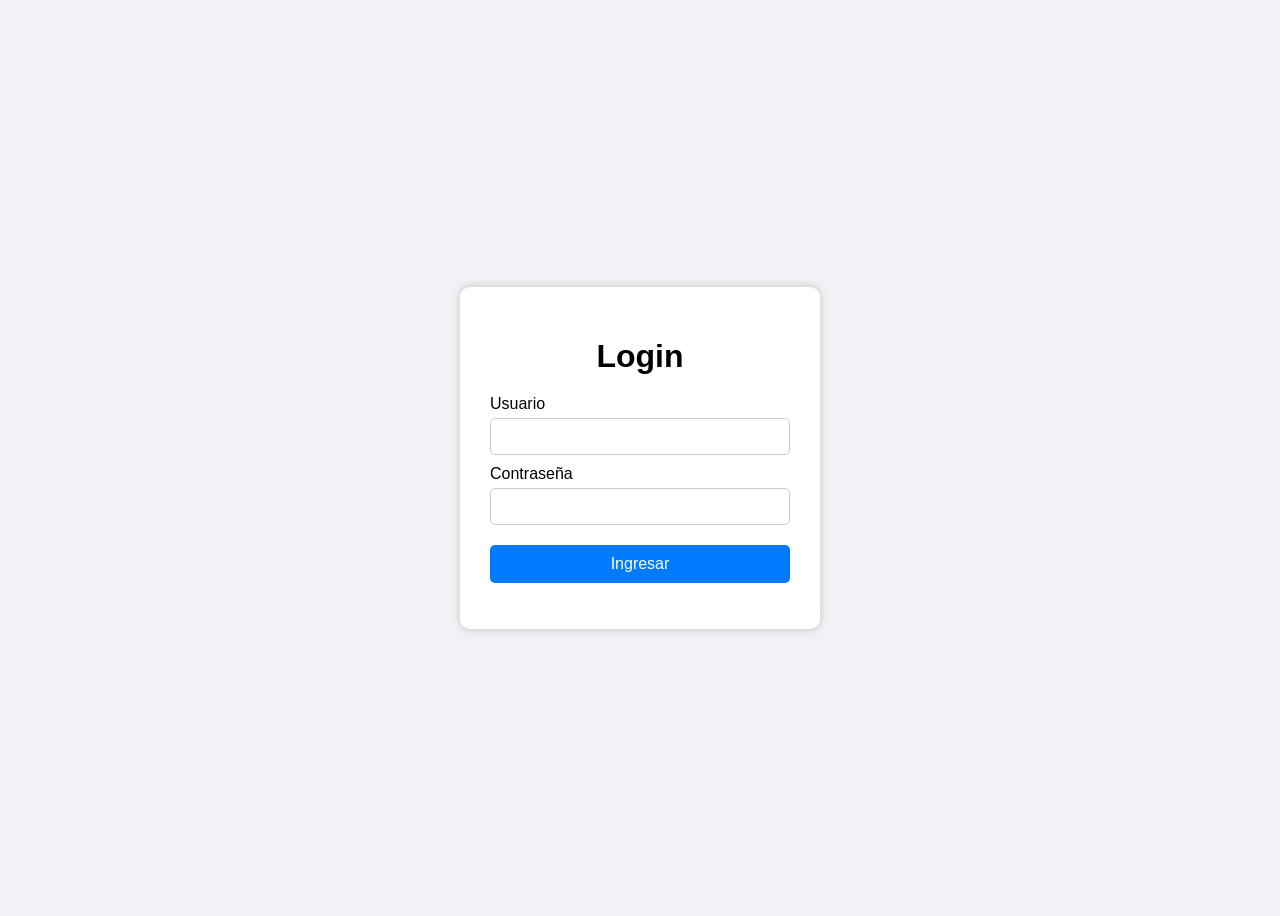
<file: login.html>
<!DOCTYPE html>
<html lang="es">
<head>
    <meta charset="UTF-8">
    <title>Login con JavaScript</title>

    <link rel="stylesheet" href="style.css">
</head>
<body>

    <div class="login-container">

        <h1>Login</h1>

        <label>Usuario</label>
        <input type="text" id="usuario" maxlength="5">

        <label>Contraseña</label>
        <input type="password" id="clave">

        <button id="btnIngresar">Ingresar</button>

        <p id="mensaje"></p>

    </div>

    <script src="scriptLogin.js"></script>

</body>
</html>
</file>
<file: style.css>
body {
    font-family: Arial, Helvetica, sans-serif;
    background-color: #f0f2f5;

    display: flex;
    justify-content: center;
    align-items: center;

    height: 100vh;
}

.login-container {
    background-color: white;

    padding: 30px;

    width: 300px;

    border-radius: 10px;

    box-shadow: 0px 0px 10px rgba(0,0,0,0.2);
}

h1 {
    text-align: center;
    margin-bottom: 20px;
}

label {
    display: block;
    margin-top: 10px;
    margin-bottom: 5px;
}

input {
    width: 100%;

    padding: 10px;

    border: 1px solid #ccc;

    border-radius: 5px;

    box-sizing: border-box;
}

button {
    width: 100%;

    padding: 10px;

    margin-top: 20px;

    border: none;

    background-color: #007bff;

    color: white;

    border-radius: 5px;

    cursor: pointer;

    font-size: 16px;
}

button:hover {
    background-color: #0056b3;
}

#mensaje {
    text-align: center;

    margin-top: 15px;

    font-weight: bold;
}
</file>
